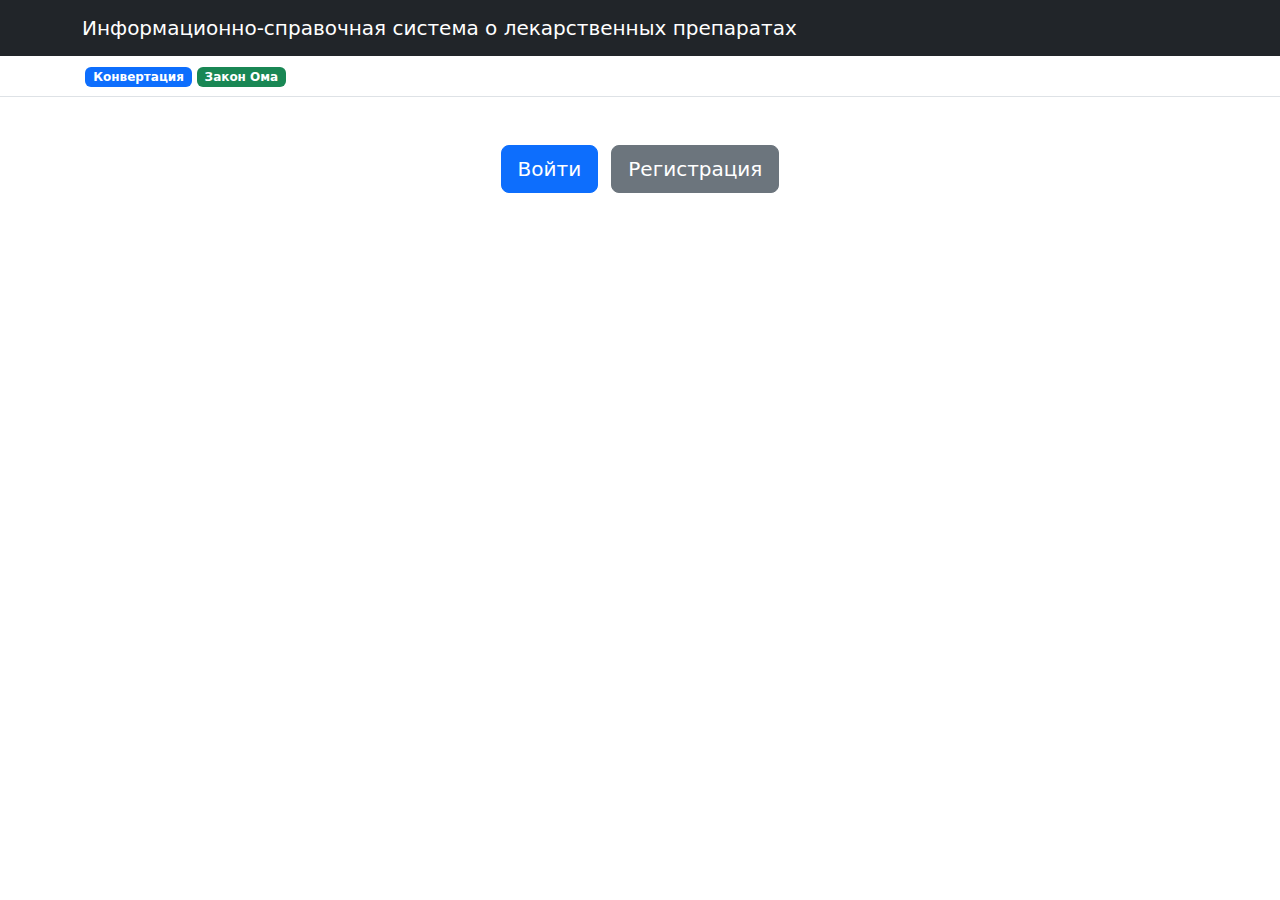
<file: src/main/resources/templates/index.html>
<!DOCTYPE html>
<html xmlns:th="http://www.thymeleaf.org"
      xmlns:sec="http://www.thymeleaf.org/extras/spring-security">
<head>
  <meta charset="UTF-8">
  <title>Главная</title>
  <link href="https://cdn.jsdelivr.net/npm/bootstrap@5.3.0/dist/css/bootstrap.min.css" rel="stylesheet">
</head>
<body>
<nav class="navbar navbar-expand-lg navbar-dark bg-dark">
  <div class="container">
    <a class="navbar-brand" href="/">Информационно-справочная система о лекарственных препаратах</a>
    <div class="navbar-nav">
    </div>
  </div>
</nav>

  <div sec:authorize="isAuthenticated()">

      </div>
      <div class="card-body">
        <table class="table">
          <thead>
          <tr>
          </tr>
          </thead>
          <tbody>
          <tr th:each="item : ${history}">
            <td sec:authorize="hasRole('ADMIN')" th:text="${item.username}"></td>
            <td>
              <span th:if="${item.operationType == 'CONVERSION'}" class="badge bg-primary">Конвертация</span>
              <span th:if="${item.operationType == 'OHM_LAW'}" class="badge bg-success">Закон Ома</span>
            </td>
            <td th:text="${item.details}"></td>
            <td th:text="${#temporals.format(item.timestamp, 'dd.MM.yyyy HH:mm')}"></td>
          </tr>
          <tr th:if="${#lists.isEmpty(history)}">
          </tr>
          </tbody>
        </table>
      </div>
    </div>
  </div>

  <div sec:authorize="!isAuthenticated()" class="text-center mt-5">
    <a href="/login" class="btn btn-primary btn-lg">Войти</a>
    <a href="/register" class="btn btn-secondary btn-lg ms-2">Регистрация</a>
  </div>
</div>
</body>
</html>
</file>
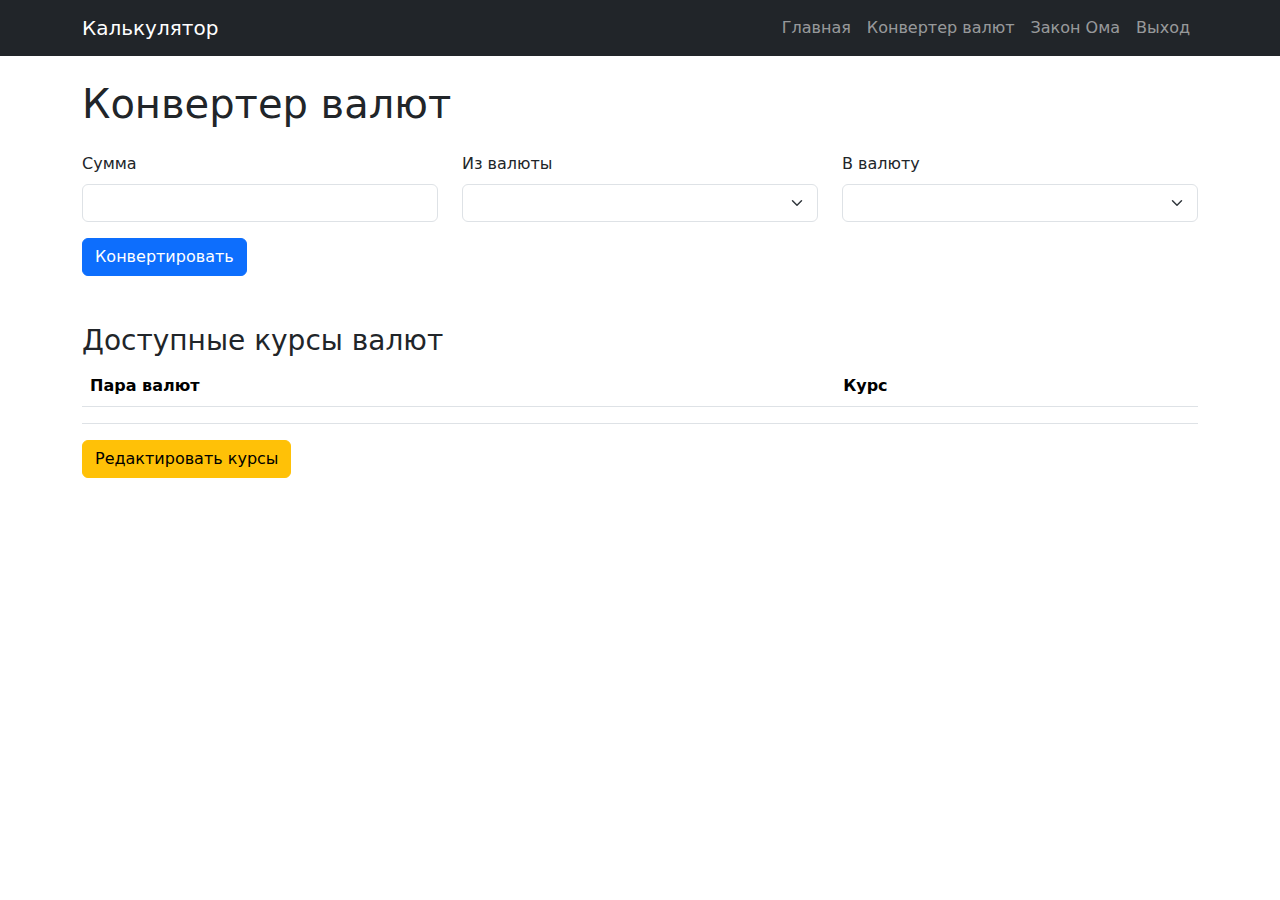
<file: src/main/resources/templates/currency.html>
<!DOCTYPE html>
<html xmlns:th="http://www.thymeleaf.org">
<head>
  <meta charset="UTF-8">
  <title>Конвертер валют</title>
  <link href="https://cdn.jsdelivr.net/npm/bootstrap@5.3.0/dist/css/bootstrap.min.css" rel="stylesheet">
</head>
<body>
<nav class="navbar navbar-expand-lg navbar-dark bg-dark">
  <div class="container">
    <a class="navbar-brand" href="/">Калькулятор</a>
    <div class="navbar-nav">
      <a class="nav-link" href="/">Главная</a>
      <a class="nav-link" href="/currency">Конвертер валют</a>
      <a class="nav-link" href="/ohm-law">Закон Ома</a>
      <a class="nav-link" href="/logout">Выход</a>
    </div>
  </div>
</nav>

<div class="container mt-4">
  <h1>Конвертер валют</h1>

  <form method="post" action="/convert" class="mt-4">
    <div class="row">
      <div class="col-md-4">
        <label class="form-label">Сумма</label>
        <input type="number" step="0.01" class="form-control" name="amount" required>
      </div>
      <div class="col-md-4">
        <label class="form-label">Из валюты</label>
        <select class="form-select" name="fromCurrency">
          <option th:each="rate : ${rates}"
                  th:value="${#strings.substring(rate.currencyPair,0,3)}"
                  th:text="${#strings.substring(rate.currencyPair,0,3)}"></option>
        </select>
      </div>
      <div class="col-md-4">
        <label class="form-label">В валюту</label>
        <select class="form-select" name="toCurrency">
          <option th:each="rate : ${rates}"
                  th:value="${#strings.substring(rate.currencyPair,4,7)}"
                  th:text="${#strings.substring(rate.currencyPair,4,7)}"></option>
        </select>
      </div>
    </div>
    <button type="submit" class="btn btn-primary mt-3">Конвертировать</button>
  </form>

  <div authorize="hasRole('ADMIN')" class="mt-5">
    <h3>Доступные курсы валют</h3>
    <table class="table">
      <thead>
      <tr>
        <th>Пара валют</th>
        <th>Курс</th>
      </tr>
      </thead>
      <tbody>
      <tr th:each="rate : ${rates}">
        <td th:text="${rate.currencyPair}"></td>
        <td th:text="${rate.rate}"></td>
      </tr>
      </tbody>
    </table>
    <a href="/admin/rates" class="btn btn-warning">Редактировать курсы</a>
  </div>
</div>
</body>
</html>
</file>
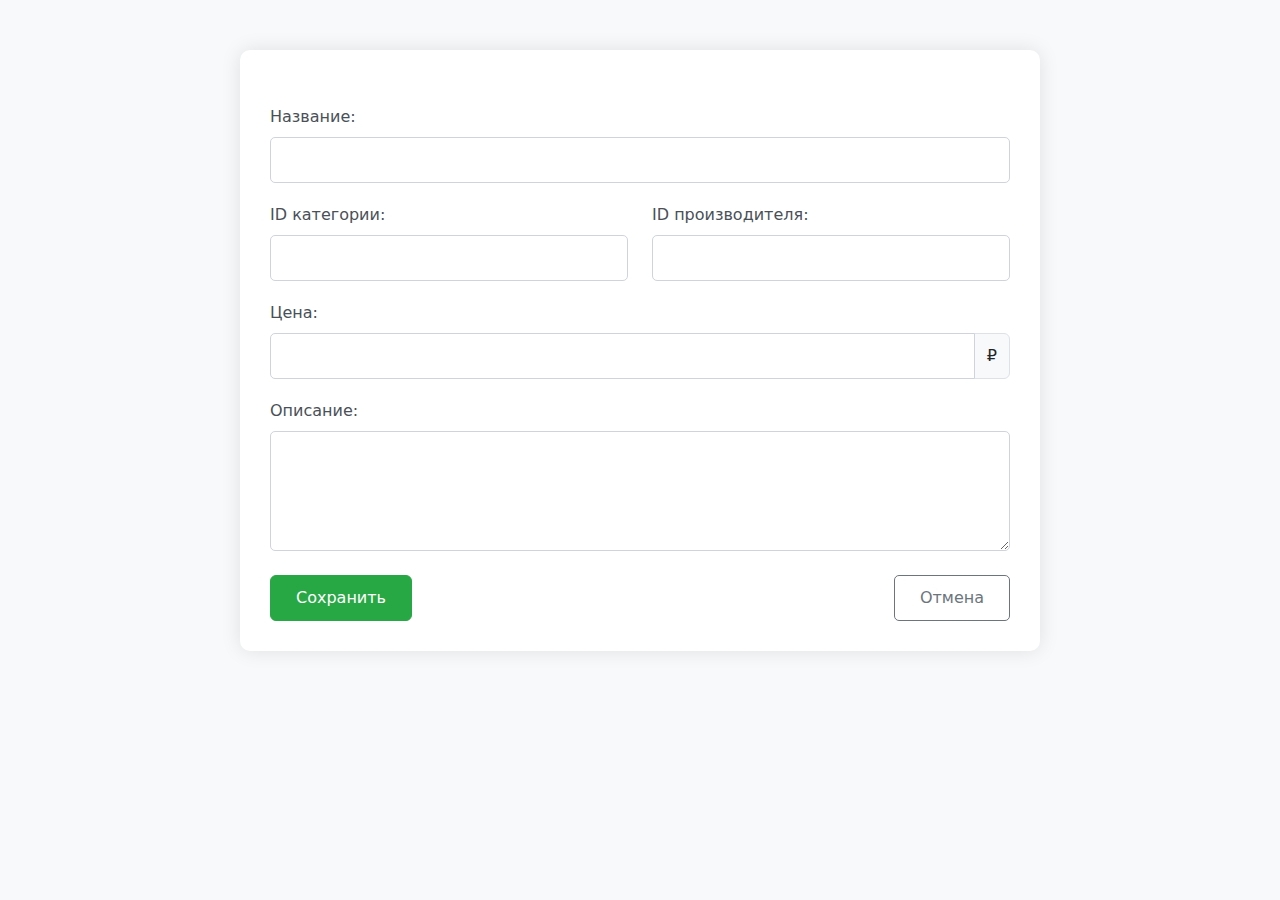
<file: src/main/resources/templates/drug-form.html>
<!DOCTYPE html>
<html xmlns:th="http://www.thymeleaf.org">
<head>
    <meta charset="UTF-8">
    <title>Препарат</title>
    <link href="https://cdn.jsdelivr.net/npm/bootstrap@5.3.0/dist/css/bootstrap.min.css" rel="stylesheet">
    <style>
        body {
            background-color: #f8f9fa;
            padding: 20px;
        }
        .drug-form-container {
            max-width: 800px;
            margin: 30px auto;
            background: white;
            padding: 30px;
            border-radius: 10px;
            box-shadow: 0 0 20px rgba(0,0,0,0.1);
        }
        .form-title {
            color: #2c3e50;
            margin-bottom: 25px;
            text-align: center;
            font-weight: 600;
        }
        .form-group-custom {
            margin-bottom: 20px;
        }
        .form-group-custom label {
            font-weight: 500;
            color: #495057;
            margin-bottom: 8px;
        }
        .form-control-custom {
            border-radius: 5px;
            padding: 10px 15px;
            border: 1px solid #ced4da;
            transition: border-color 0.3s;
        }
        .form-control-custom:focus {
            border-color: #80bdff;
            box-shadow: 0 0 0 0.2rem rgba(0,123,255,0.25);
        }
        textarea.form-control-custom {
            min-height: 120px;
            resize: vertical;
        }
        .btn-save {
            background-color: #28a745;
            border-color: #28a745;
            padding: 10px 25px;
            font-weight: 500;
            margin-right: 10px;
        }
        .btn-save:hover {
            background-color: #218838;
            border-color: #1e7e34;
        }
        .btn-cancel {
            color: #6c757d;
            border: 1px solid #6c757d;
            padding: 10px 25px;
            text-decoration: none;
            border-radius: 5px;
            transition: all 0.3s;
        }
        .btn-cancel:hover {
            background-color: #f8f9fa;
            text-decoration: none;
        }
        .error-message {
            color: #dc3545;
            font-size: 0.875em;
            margin-top: 5px;
        }
    </style>
</head>
<body>
<div class="container">
    <div class="drug-form-container">
        <h2 class="form-title" th:text="${drug.id} == null ? 'Новый препарат' : 'Редактировать препарат'"></h2>

        <form th:action="@{/drugs-ui}" th:object="${drug}" method="post">
            <input type="hidden" th:field="*{id}" />

            <div class="form-group-custom">
                <label>Название:</label>
                <input class="form-control form-control-custom" th:field="*{name}" required />
                <div class="error-message" th:if="${#fields.hasErrors('name')}" th:errors="*{name}"></div>
            </div>

            <div class="row">
                <div class="col-md-6">
                    <div class="form-group-custom">
                        <label>ID категории:</label>
                        <input class="form-control form-control-custom" th:field="*{categoryId}" required type="number"/>
                        <div class="error-message" th:if="${#fields.hasErrors('categoryId')}" th:errors="*{categoryId}"></div>
                    </div>
                </div>
                <div class="col-md-6">
                    <div class="form-group-custom">
                        <label>ID производителя:</label>
                        <input class="form-control form-control-custom" th:field="*{manufacturerId}" required type="number"/>
                        <div class="error-message" th:if="${#fields.hasErrors('manufacturerId')}" th:errors="*{manufacturerId}"></div>
                    </div>
                </div>
            </div>

            <div class="form-group-custom">
                <label>Цена:</label>
                <div class="input-group">
                    <input class="form-control form-control-custom" th:field="*{price}" required step="0.01" type="number"/>
                    <span class="input-group-text">₽</span>
                </div>
                <div class="error-message" th:if="${#fields.hasErrors('price')}" th:errors="*{price}"></div>
            </div>

            <div class="form-group-custom">
                <label>Описание:</label>
                <textarea class="form-control form-control-custom" th:field="*{description}"></textarea>
            </div>

            <div class="d-flex justify-content-between mt-4">
                <button type="submit" class="btn btn-primary btn-save">Сохранить</button>
                <a class="btn-cancel" th:href="@{/drugs-ui}">Отмена</a>
            </div>
        </form>
    </div>
</div>

<script src="https://cdn.jsdelivr.net/npm/bootstrap@5.3.0/dist/js/bootstrap.bundle.min.js"></script>
</body>
</html>
</file>
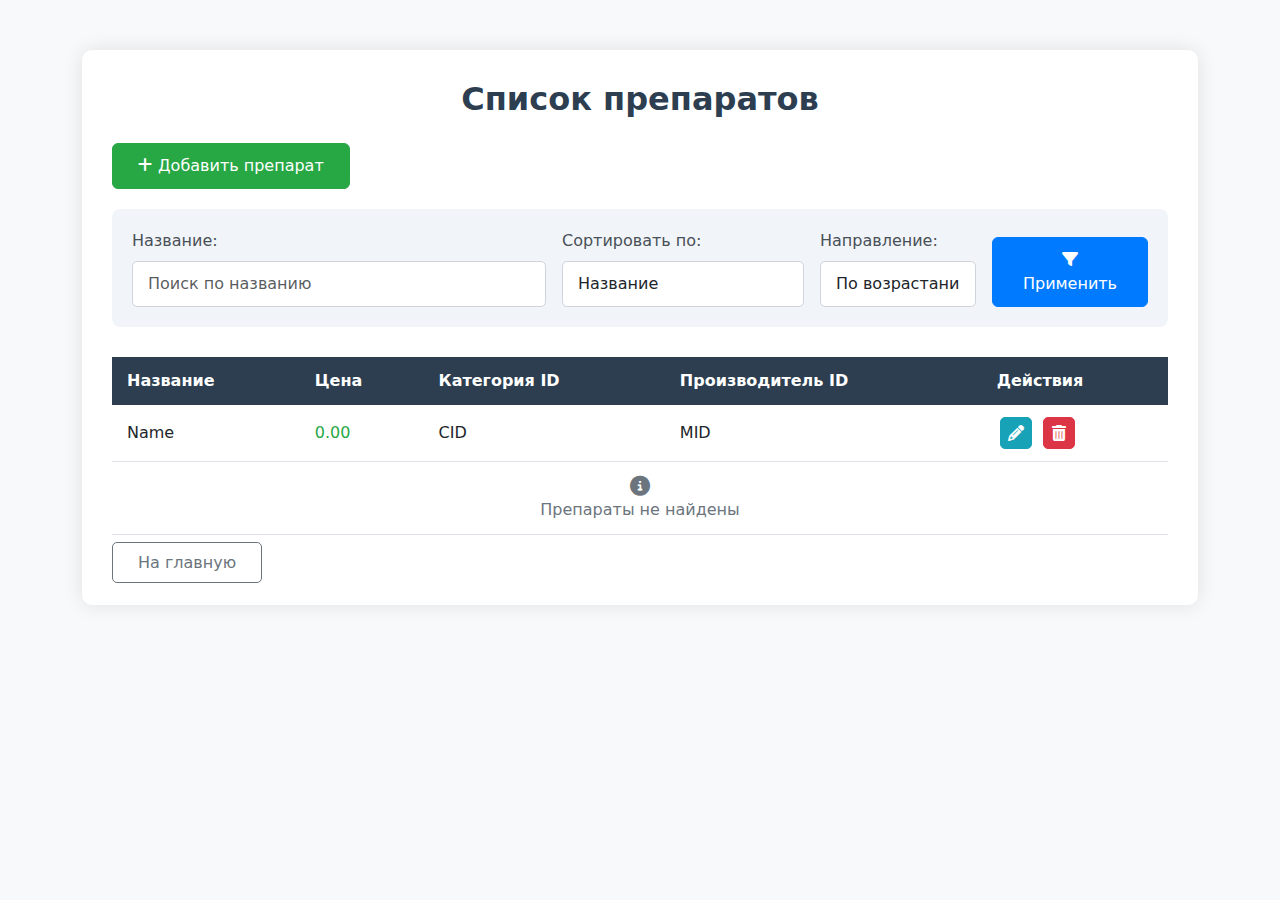
<file: src/main/resources/templates/drugs-ui.html>
<!DOCTYPE html>
<html xmlns:th="http://www.thymeleaf.org">
<head>
    <meta charset="UTF-8">
    <title>Препараты</title>
    <link href="https://cdn.jsdelivr.net/npm/bootstrap@5.3.0/dist/css/bootstrap.min.css" rel="stylesheet">
    <link rel="stylesheet" href="https://cdnjs.cloudflare.com/ajax/libs/font-awesome/6.4.0/css/all.min.css">
    <style>
        body {
            background-color: #f8f9fa;
            padding: 20px;
        }
        .drugs-container {
            max-width: 1200px;
            margin: 30px auto;
            background: white;
            padding: 30px;
            border-radius: 10px;
            box-shadow: 0 0 20px rgba(0,0,0,0.1);
        }
        .page-title {
            color: #2c3e50;
            margin-bottom: 25px;
            text-align: center;
            font-weight: 600;
        }
        .btn-add {
            background-color: #28a745;
            border-color: #28a745;
            padding: 10px 25px;
            font-weight: 500;
            margin-bottom: 20px;
        }
        .btn-add:hover {
            background-color: #218838;
            border-color: #1e7e34;
        }
        .filter-form {
            background: #f1f5f9;
            padding: 20px;
            border-radius: 8px;
            margin-bottom: 30px;
        }
        .filter-form .form-group {
            margin-bottom: 15px;
        }
        .filter-form label {
            font-weight: 500;
            color: #495057;
            margin-bottom: 8px;
        }
        .form-control-custom {
            border-radius: 5px;
            padding: 10px 15px;
            border: 1px solid #ced4da;
            transition: border-color 0.3s;
        }
        .form-control-custom:focus {
            border-color: #80bdff;
            box-shadow: 0 0 0 0.2rem rgba(0,123,255,0.25);
        }
        .btn-apply {
            background-color: #007bff;
            border-color: #007bff;
            padding: 10px 25px;
            font-weight: 500;
        }
        .btn-apply:hover {
            background-color: #0069d9;
            border-color: #0062cc;
        }
        .table-container {
            overflow-x: auto;
            margin-top: 20px;
        }
        .table-custom {
            width: 100%;
            border-collapse: separate;
            border-spacing: 0;
        }
        .table-custom thead th {
            background-color: #2c3e50;
            color: white;
            padding: 12px 15px;
            position: sticky;
            top: 0;
        }
        .table-custom tbody tr {
            transition: background-color 0.2s;
        }
        .table-custom tbody tr:hover {
            background-color: #f8f9fa;
        }
        .table-custom td {
            padding: 12px 15px;
            border-bottom: 1px solid #dee2e6;
            vertical-align: middle;
        }
        .btn-action {
            padding: 5px 10px;
            margin: 0 3px;
            border-radius: 5px;
            text-decoration: none;
            display: inline-flex;
            align-items: center;
            justify-content: center;
            width: 32px;
            height: 32px;
            transition: all 0.3s;
        }
        .btn-edit {
            color: #fff;
            background-color: #17a2b8;
            border: 1px solid #17a2b8;
        }
        .btn-edit:hover {
            background-color: #138496;
            border-color: #117a8b;
        }
        .btn-delete {
            color: #fff;
            background-color: #dc3545;
            border: 1px solid #dc3545;
        }
        .btn-delete:hover {
            background-color: #c82333;
            border-color: #bd2130;
        }
        .price-cell {
            font-weight: 500;
            color: #28a745;
        }
        .empty-row {
            text-align: center;
            padding: 30px;
            color: #6c757d;
        }
        .btn-cancel {
            color: #6c757d;
            border: 1px solid #6c757d;
            padding: 10px 25px;
            text-decoration: none;
            border-radius: 5px;
            transition: all 0.3s;
        }
        .btn-cancel:hover {
            background-color: #f8f9fa;
            text-decoration: none;
        }
    </style>
</head>
<body>
<div class="container">
    <div class="drugs-container">
        <h2 class="page-title">Список препаратов</h2>

        <a th:href="@{/drugs-ui/new}" class="btn btn-primary btn-add">
            <i class="fas fa-plus"></i> Добавить препарат
        </a>

        <div class="filter-form">
            <form th:action="@{/drugs-ui}" method="get" class="row g-3">
                <div class="col-md-5">
                    <label for="filter">Название:</label>
                    <input type="text" id="filter" name="filter" th:value="${filter}"
                           class="form-control form-control-custom" placeholder="Поиск по названию">
                </div>
                <div class="col-md-3">
                    <label>Сортировать по:</label>
                    <select name="sortField" class="form-control form-control-custom">
                        <option th:value="name" th:selected="${sortField=='name'}">Название</option>
                        <option th:value="price" th:selected="${sortField=='price'}">Цена</option>
                    </select>
                </div>
                <div class="col-md-2">
                    <label>Направление:</label>
                    <select name="sortDir" class="form-control form-control-custom">
                        <option th:value="asc" th:selected="${sortDir=='asc'}">По возрастанию</option>
                        <option th:value="desc" th:selected="${sortDir=='desc'}">По убыванию</option>
                    </select>
                </div>
                <div class="col-md-2 d-flex align-items-end">
                    <button type="submit" class="btn btn-primary btn-apply w-100">
                        <i class="fas fa-filter"></i> Применить
                    </button>
                </div>
            </form>
        </div>

        <div class="table-container">
            <table class="table-custom">
                <thead>
                <tr>
                    <th>Название</th>
                    <th>Цена</th>
                    <th>Категория ID</th>
                    <th>Производитель ID</th>
                    <th>Действия</th>
                </tr>
                </thead>
                <tbody>
                <tr th:each="d : ${drugs}">
                    <td th:text="${d.name}">Name</td>
                    <td class="price-cell" th:text="${'₽' + #numbers.formatDecimal(d.price, 1, 2)}">0.00</td>
                    <td th:text="${d.categoryId}">CID</td>
                    <td th:text="${d.manufacturerId}">MID</td>
                    <td>
                        <a th:href="@{|/drugs-ui/edit/${d.id}|}" class="btn-action btn-edit" title="Редактировать">
                            <i class="fas fa-pencil-alt"></i>
                        </a>
                        <form th:action="@{|/drugs-ui/delete/${d.id}|}" method="post" style="display:inline">
                            <button type="submit" class="btn-action btn-delete" title="Удалить"
                                    onclick="return confirm('Вы уверены, что хотите удалить этот препарат?')">
                                <i class="fas fa-trash-alt"></i>
                            </button>
                        </form>
                    </td>
                </tr>
                <tr th:if="${drugs.empty}">
                    <td colspan="5" class="empty-row">
                        <i class="fas fa-info-circle fa-lg"></i><br>
                        Препараты не найдены
                    </td>
                </tr>
                </tbody>
            </table>
        </div>

        <div class="mt-3">
            <a class="btn-cancel" th:href="@{/}">На главную</a>
        </div>
    </div>
</div>

<script src="https://cdn.jsdelivr.net/npm/bootstrap@5.3.0/dist/js/bootstrap.bundle.min.js"></script>
</body>
</html>
</file>
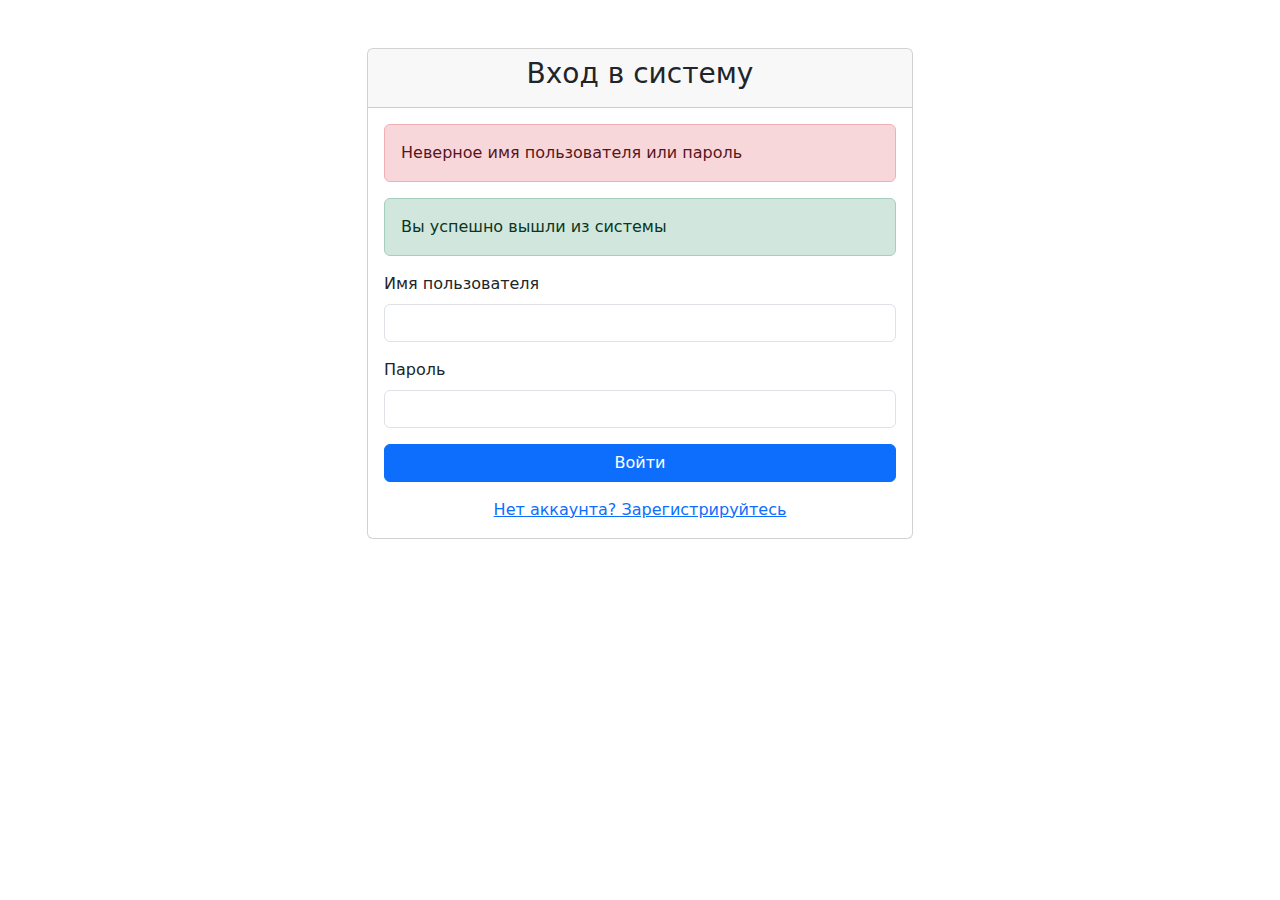
<file: src/main/resources/templates/login.html>
<!DOCTYPE html>
<html xmlns:th="http://www.thymeleaf.org">
<head>
    <meta charset="UTF-8">
    <title>Вход</title>
    <link href="https://cdn.jsdelivr.net/npm/bootstrap@5.3.0/dist/css/bootstrap.min.css" rel="stylesheet">
</head>
<body>
<div class="container mt-5">
    <div class="row justify-content-center">
        <div class="col-md-6">
            <div class="card">
                <div class="card-header">
                    <h3 class="text-center">Вход в систему</h3>
                </div>
                <div class="card-body">
                    <form th:action="@{/login}" method="post">
                        <div th:if="${error}" class="alert alert-danger">
                            Неверное имя пользователя или пароль
                        </div>
                        <div th:if="${logout}" class="alert alert-success">
                            Вы успешно вышли из системы
                        </div>
                        <div class="mb-3">
                            <label for="username" class="form-label">Имя пользователя</label>
                            <input type="text" class="form-control" id="username" name="username" required>
                        </div>
                        <div class="mb-3">
                            <label for="password" class="form-label">Пароль</label>
                            <input type="password" class="form-control" id="password" name="password" required>
                        </div>
                        <button type="submit" class="btn btn-primary w-100">Войти</button>
                    </form>
                    <div class="mt-3 text-center">
                        <a href="/register">Нет аккаунта? Зарегистрируйтесь</a>
                    </div>
                </div>
            </div>
        </div>
    </div>
</div>
</body>
</html>
</file>
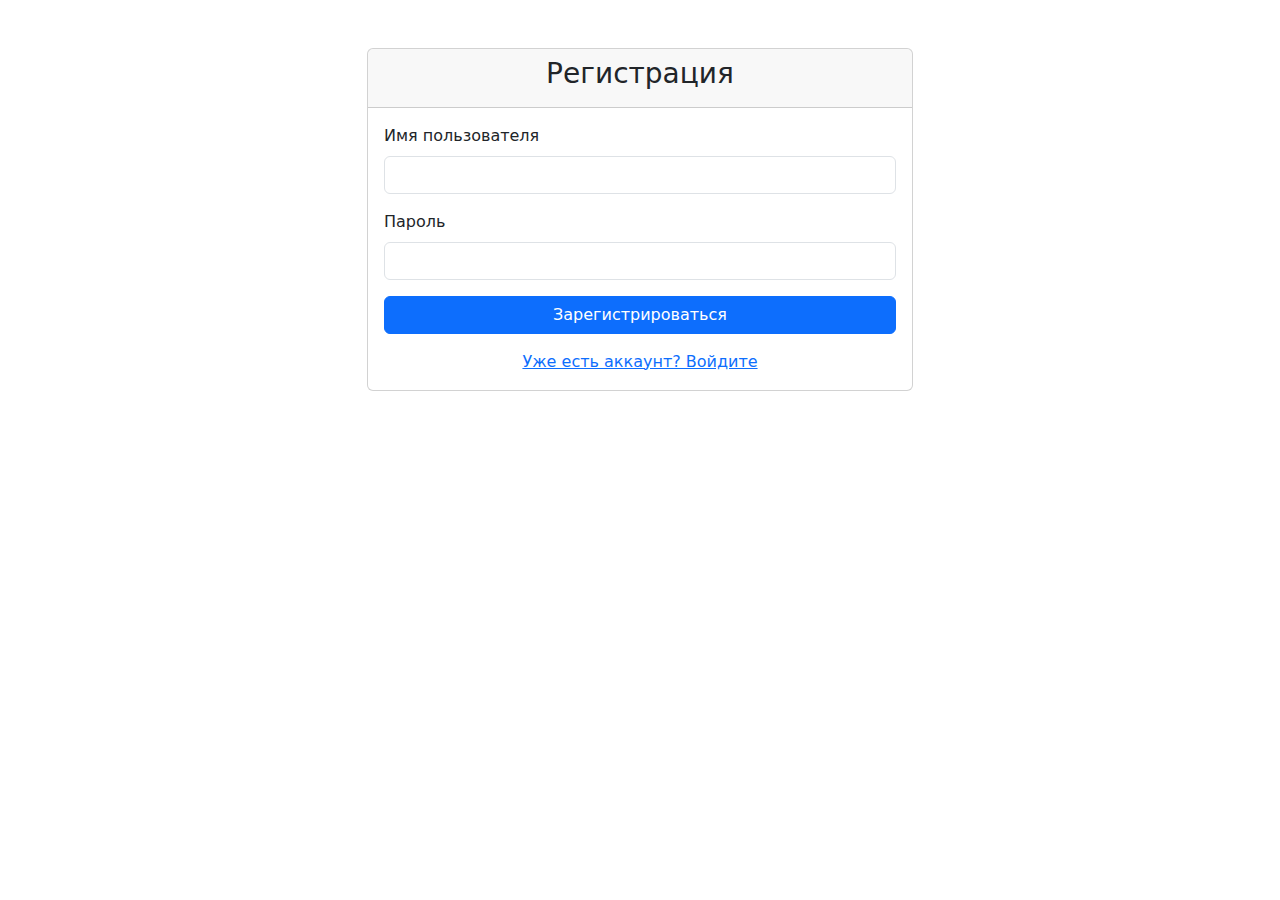
<file: src/main/resources/templates/register.html>
<!DOCTYPE html>
<html xmlns:th="http://www.thymeleaf.org">
<head>
  <meta charset="UTF-8">
  <title>Регистрация</title>
  <link href="https://cdn.jsdelivr.net/npm/bootstrap@5.3.0/dist/css/bootstrap.min.css" rel="stylesheet">
</head>
<body>
<div class="container mt-5">
  <div class="row justify-content-center">
    <div class="col-md-6">
      <div class="card">
        <div class="card-header">
          <h3 class="text-center">Регистрация</h3>
        </div>
        <div class="card-body">
          <form th:action="@{/register}" method="post" th:object="${user}">
            <div class="mb-3">
              <label for="username" class="form-label">Имя пользователя</label>
              <input type="text" class="form-control" id="username" th:field="*{username}" required>
            </div>
            <div class="mb-3">
              <label for="password" class="form-label">Пароль</label>
              <input type="password" class="form-control" id="password" th:field="*{password}" required>
            </div>
            <button type="submit" class="btn btn-primary w-100">Зарегистрироваться</button>
          </form>
          <div class="mt-3 text-center">
            <a href="/login">Уже есть аккаунт? Войдите</a>
          </div>
        </div>
      </div>
    </div>
  </div>
</div>
</body>
</html>
</file>
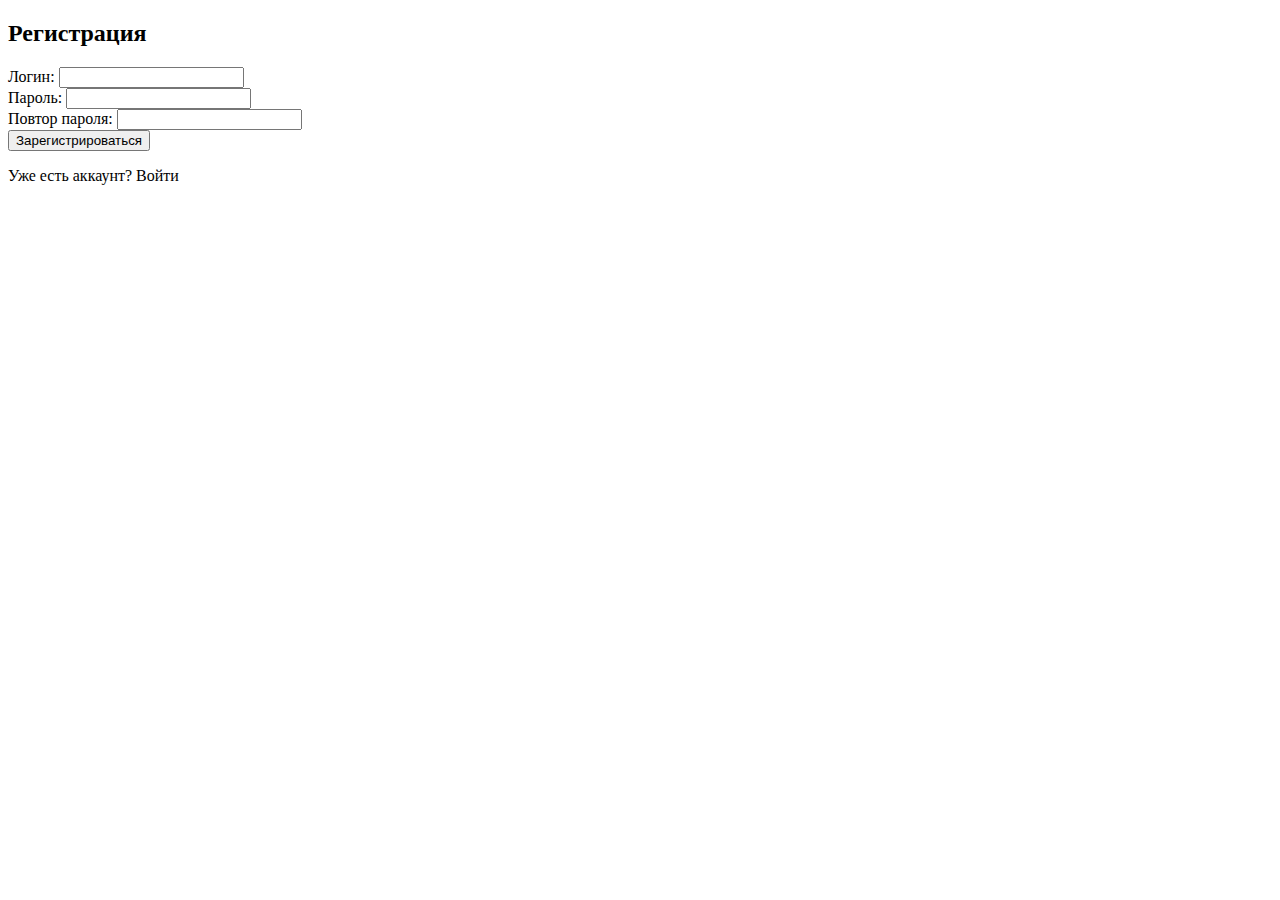
<file: src/main/resources/templates/registration.html>
<!DOCTYPE html>
<html xmlns:th="http://www.thymeleaf.org">
<head>
  <meta charset="UTF-8">
  <title>Регистрация</title>
</head>
<body>
<h2>Регистрация</h2>
<form th:action="@{/register}" th:object="${registrationDto}" method="post">
  <div>
    <label>Логин:</label>
    <input type="text" th:field="*{username}" />
    <div th:if="${#fields.hasErrors('username')}" th:errors="*{username}"></div>
  </div>
  <div>
    <label>Пароль:</label>
    <input type="password" th:field="*{password}" />
    <div th:if="${#fields.hasErrors('password')}" th:errors="*{password}"></div>
  </div>
  <div>
    <label>Повтор пароля:</label>
    <input type="password" th:field="*{confirmPassword}" />
    <div th:if="${#fields.hasErrors('confirmPassword')}" th:errors="*{confirmPassword}"></div>
  </div>
  <button type="submit">Зарегистрироваться</button>
</form>
<p>Уже есть аккаунт? <a th:href="@{/login}">Войти</a></p>
</body>
</html>
</file>
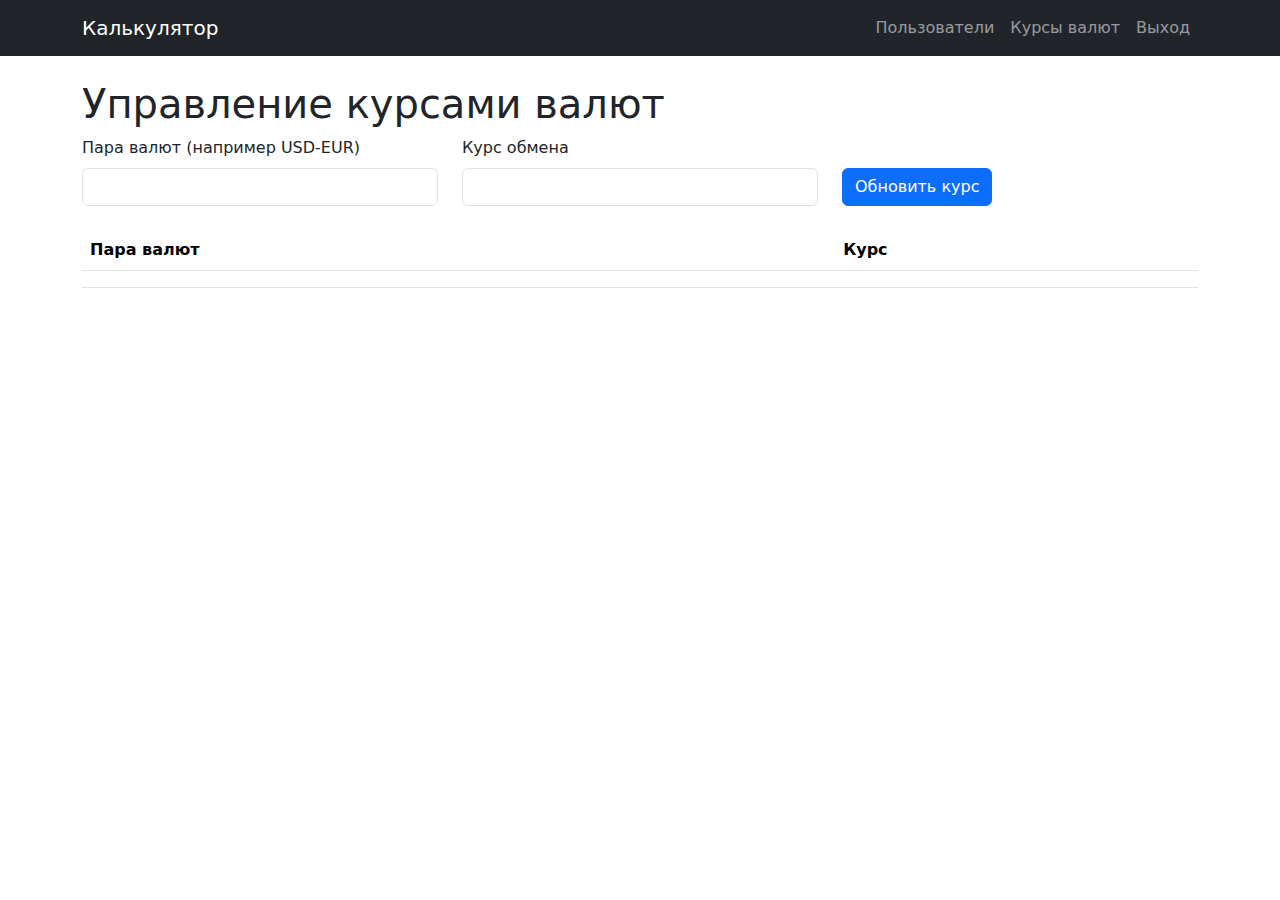
<file: src/main/resources/templates/admin/rates.html>
<!DOCTYPE html>
<html xmlns:th="http://www.thymeleaf.org">
<head>
  <meta charset="UTF-8">
  <title>Управление курсами валют</title>
  <link href="https://cdn.jsdelivr.net/npm/bootstrap@5.3.0/dist/css/bootstrap.min.css" rel="stylesheet">
</head>
<body>
<nav class="navbar navbar-expand-lg navbar-dark bg-dark">
  <div class="container">
    <a class="navbar-brand" href="/">Калькулятор</a>
    <div class="navbar-nav">
      <a class="nav-link" href="/admin/users">Пользователи</a>
      <a class="nav-link" href="/admin/rates">Курсы валют</a>
      <a class="nav-link" href="/logout">Выход</a>
    </div>
  </div>
</nav>

<div class="container mt-4">
  <h1>Управление курсами валют</h1>

  <form method="post" action="/admin/rates/update" class="mb-4">
    <div class="row">
      <div class="col-md-4">
        <label class="form-label">Пара валют (например USD-EUR)</label>
        <input type="text" class="form-control" name="currencyPair" required>
      </div>
      <div class="col-md-4">
        <label class="form-label">Курс обмена</label>
        <input type="number" step="0.0001" class="form-control" name="rate" required>
      </div>
      <div class="col-md-4 align-self-end">
        <button type="submit" class="btn btn-primary">Обновить курс</button>
      </div>
    </div>
  </form>

  <table class="table">
    <thead>
    <tr>
      <th>Пара валют</th>
      <th>Курс</th>
    </tr>
    </thead>
    <tbody>
    <tr th:each="rate : ${rates}">
      <td th:text="${rate.currencyPair}"></td>
      <td th:text="${rate.rate}"></td>
    </tr>
    </tbody>
  </table>
</div>
</body>
</html>
</file>
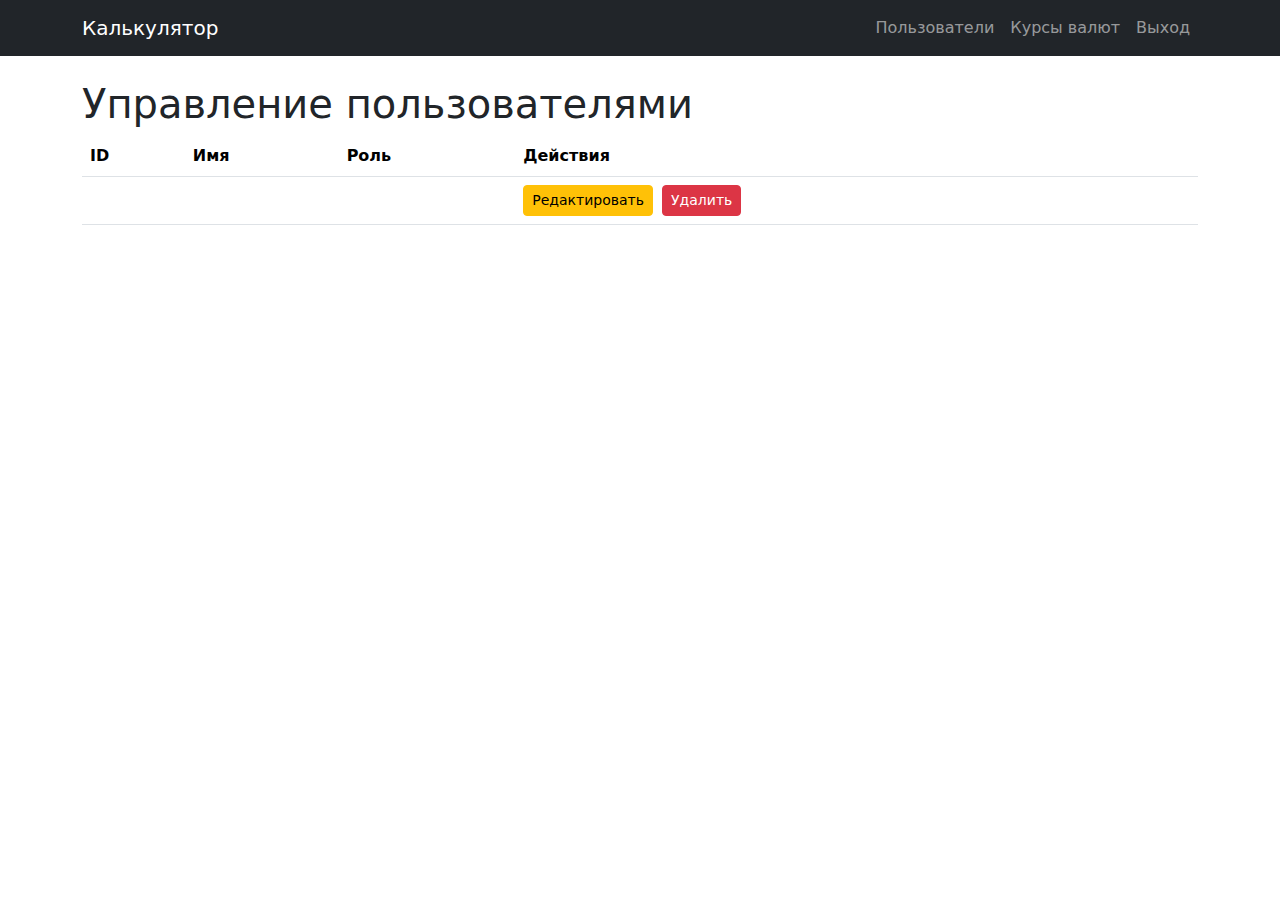
<file: src/main/resources/templates/admin/users.html>
<!DOCTYPE html>
<html xmlns:th="http://www.thymeleaf.org">
<head>
  <meta charset="UTF-8">
  <title>Управление пользователями</title>
  <link href="https://cdn.jsdelivr.net/npm/bootstrap@5.3.0/dist/css/bootstrap.min.css" rel="stylesheet">
</head>
<body>
<nav class="navbar navbar-expand-lg navbar-dark bg-dark">
  <div class="container">
    <a class="navbar-brand" href="/">Калькулятор</a>
    <div class="navbar-nav">
      <a class="nav-link" href="/admin/users">Пользователи</a>
      <a class="nav-link" href="/admin/rates">Курсы валют</a>
      <a class="nav-link" href="/logout">Выход</a>
    </div>
  </div>
</nav>

<div class="container mt-4">
  <h1>Управление пользователями</h1>

  <table class="table">
    <thead>
    <tr>
      <th>ID</th>
      <th>Имя</th>
      <th>Роль</th>
      <th>Действия</th>
    </tr>
    </thead>
    <tbody>
    <tr th:each="user : ${users}">
      <td th:text="${user.id}"></td>
      <td th:text="${user.username}"></td>
      <td th:text="${user.role}"></td>
      <td>
        <a th:href="@{/admin/users/edit/{id}(id=${user.id})}"
           class="btn btn-sm btn-warning">Редактировать</a>
        <form th:action="@{/admin/users/delete/{id}(id=${user.id})}"
              method="post" style="display: inline;">
          <button type="submit" class="btn btn-sm btn-danger ms-1"
                  onclick="return confirm('Удалить пользователя?')">Удалить</button>
        </form>
      </td>
    </tr>
    </tbody>
  </table>
</div>
</body>
</html>
</file>
